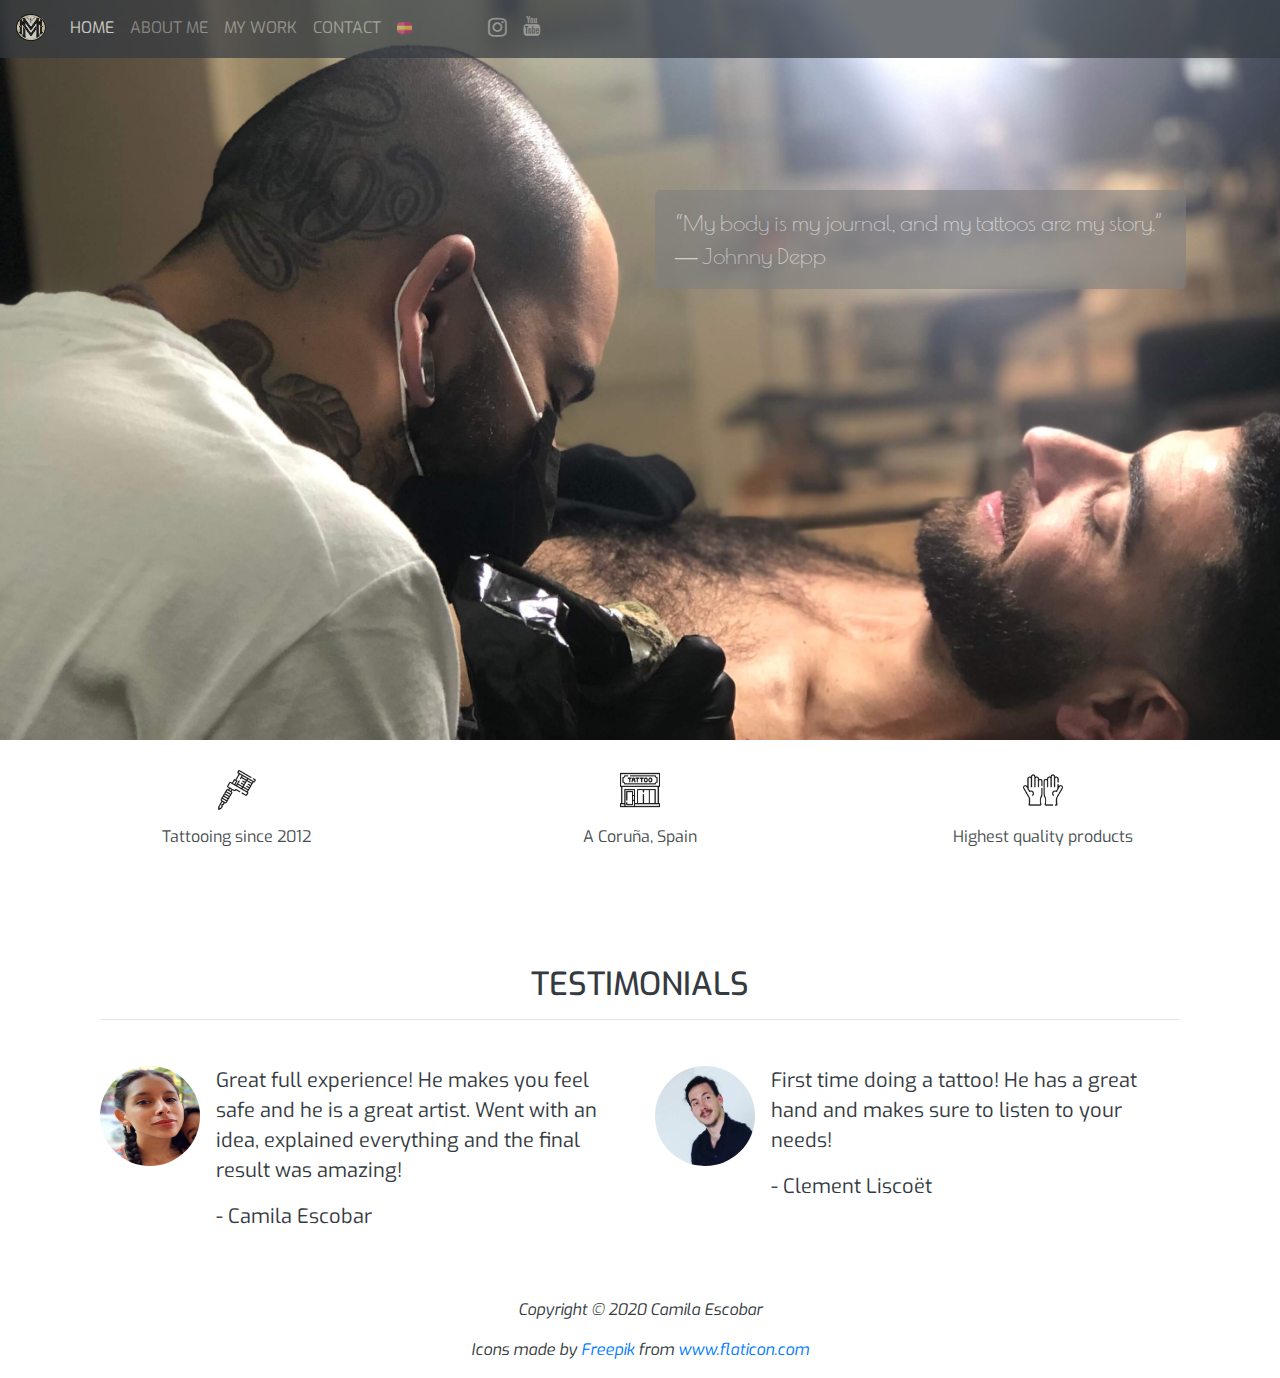
<file: index.html>
<!DOCTYPE html>
<html lang="en">

<head>
  <meta charset="utf-8">
  <meta name="viewport" content="width=device-width, initial-scale=1, shrink-to-fit=no">
  <meta http-equiv="X-UA-Compatible" content="ie=edge">

  <link rel="stylesheet" href="https://stackpath.bootstrapcdn.com/bootstrap/4.4.1/css/bootstrap.min.css" integrity="sha384-Vkoo8x4CGsO3+Hhxv8T/Q5PaXtkKtu6ug5TOeNV6gBiFeWPGFN9MuhOf23Q9Ifjh" crossorigin="anonymous">
  <link rel="stylesheet" href="https://stackpath.bootstrapcdn.com/font-awesome/4.7.0/css/font-awesome.min.css">
  <script src="https://stackpath.bootstrapcdn.com/bootstrap/4.4.1/js/bootstrap.min.js" integrity="sha384-wfSDF2E50Y2D1uUdj0O3uMBJnjuUD4Ih7YwaYd1iqfktj0Uod8GCExl3Og8ifwB6" crossorigin="anonymous"></script>

  <link href="./assets/css/style.css" rel="stylesheet" type="text/css" />

  <title>MMartinMarin Tattoo</title>
</head>

<body class="main-page container-fluid">

  <!-- ---------NAVBAR--------- -->

  <header>
    <nav class="navbar fixed-top navbar-expand-lg navbar-dark bg-dark">
      <!-- Navbar from Bootstrap -->
      <a class="navbar-brand" href="index.html">
        <img src="./assets/images/mm-logo.png" class="mm-logo" width="30" height="30" alt="mm logo" style="padding-bottom: 3px;"> <!-- Tips from stackoverflow -->
      </a>
      <button class="navbar-toggler" type="button" data-toggle="collapse" data-target="#navbarNavAltMarkup" aria-controls="navbarNavAltMarkup" aria-expanded="false" aria-label="Toggle navigation">
        <span class="navbar-toggler-icon"></span>
      </button>
      <div class="collapse navbar-collapse" id="navbarNavAltMarkup">
        <div class="navbar-nav">
          <a class="nav-item nav-link active" href="index.html">Home <span class="sr-only">(current)</span></a>
          <a class="nav-item nav-link" href="./english/about.html">About me</a>
          <a class="nav-item nav-link" href="./english/my-work.html">My work</a>
          <a class="nav-item nav-link" href="./english/contact.html">Contact</a>
          <a class="nav-item nav-link" href="./spanish/ES-index.html"><img src="./assets/images/spain.png" width="15" height="15" alt="ES" style="opacity: 0.7;" ></a>
          <a class="nav-item nav-link" href="https://www.instagram.com/mmartinmarintattoo/" target="_blank"><i class="fa fa-instagram" style="color: rgba(255,255,255,.5); text-align: center; padding-left: 60px; font-size:22px;"></i></a>
          <a class="nav-item nav-link" href="https://www.youtube.com/watch?v=D0kRWshGBIc&t=6s" target="_blank"><i class="fa fa-youtube" style="color: rgba(255,255,255,.5); text-align: center; font-size:20px;"></i></a>
        </div>
      </div>
    </nav>
  </header>

  <!-- ---------HOME--------- -->

  <!-- Background image -->

  <div class="container-fluid main-image">
    <div class="row">
      <div class="col-md-12 container-fluid main-image">
        <img class="container-fluid main-image" src="./assets/images/main-page3.jpeg" alt="tattooing">
        <div class="row">
          <div class="col-md-6"></div>

          <!-- Celebrity quote about tattoos -->
          <section class="section col-md-5">
            <div class="quote">
              <p>
                <blockquote>“My body is my journal, and my tattoos are my story.” ― Johnny Depp</blockquote> <!-- https://www.goodreads.com/testimonial/tag/tattoos -->
              </p>
            </div>
          </section>
        </div>
      </div>
    </div>
  </div>
  <section>

  <!-- Artist's information -->

    <div class="row justify-content-center">
      <div class="container-fluid studio-info">
        <div class="row">
          <div class="col-sm fun-facts text-center">
            <img src="./assets/images/tattoo.png" alt="Tattoo gun">
            <p>Tattooing since 2012</p>
          </div>
          <div class="col-sm fun-facts text-center">
            <img src="./assets/images/shop.png" alt="Tattoo shop">
            <p>A Coruña, Spain</p>
          </div>
          <div class="col-sm fun-facts text-center">
            <img src="./assets/images/glove.png" alt="Gloves">
            <p>Highest quality products</p>
          </div>
        </div>
      </div>
    </div>
  </section>

  <!-- Customer's feedback - Idea taken from Beyond Bootstrap tutorial, from Code Institute https://www.youtube.com/watch?time_continue=4&v=d-zxgh4MPrM&feature=emb_title-->

  <section class="container">
    <div class="container-wrapper">
		<div class="container testimonial-container content-container">
			<section class="testimonial">
				<div class="row">
					<div class="col-12 testimonial-header">
						<h2 class="text-uppercase">Testimonials</h2>
						<hr class="block-divider block-divider--short">
					</div>
				</div>
				<div class="row">
					<div class="col-12 col-md-6">
						<div class="media">
							<div class="d-none d-sm-block">
								<img src="./assets/images/girl.jpg" alt="Girl photo" class="rounded-circle mr-3" height="100" width="100">
						</div>
								<div class="media-body">
									<blockquote class="blockquote">
										<p>Great full experience! He makes you feel safe and he is a great artist. Went with an idea, explained everything and the final result was amazing!
										</p>
										<p>- Camila Escobar</p>
									</blockquote>
								</div>
							</div>
						</div>


						<div class="col-12 col-md-6">
							<div class="media">
								<div class="d-none d-sm-block">
									<img src="./assets/images/guy.jpg" alt="Guy photo" class="rounded-circle mr-3" height="100" width="100">
                        </div>
									<div class="media-body">
										<blockquote class="blockquote">
											<p>First time doing a tattoo! He has a great hand and makes sure to listen to your needs!</p>
											<p>- Clement Liscoët</p>
										</blockquote>
									</div>
								</div>
							</div>
						</div>
  </section>

  <!-- ---------FOOTER--------- -->

  <footer>
      <div>
        <p>Copyright © 2020 Camila Escobar <div>Icons made by <a href="https://www.flaticon.com/authors/freepik" title="Freepik">Freepik</a> from <a href="https://www.flaticon.com/" title="Flaticon">www.flaticon.com</a></div></p>
      </div>
  </footer>

  <script src="https://code.jquery.com/jquery-3.4.1.slim.min.js" integrity="sha384-J6qa4849blE2+poT4WnyKhv5vZF5SrPo0iEjwBvKU7imGFAV0wwj1yYfoRSJoZ+n" crossorigin="anonymous"></script>
  <script src="https://cdn.jsdelivr.net/npm/popper.js@1.16.0/dist/umd/popper.min.js" integrity="sha384-Q6E9RHvbIyZFJoft+2mJbHaEWldlvI9IOYy5n3zV9zzTtmI3UksdQRVvoxMfooAo" crossorigin="anonymous"></script>
  <script src="https://stackpath.bootstrapcdn.com/bootstrap/4.4.1/js/bootstrap.min.js" integrity="sha384-wfSDF2E50Y2D1uUdj0O3uMBJnjuUD4Ih7YwaYd1iqfktj0Uod8GCExl3Og8ifwB6" crossorigin="anonymous"></script>
</body>

</html>
</file>
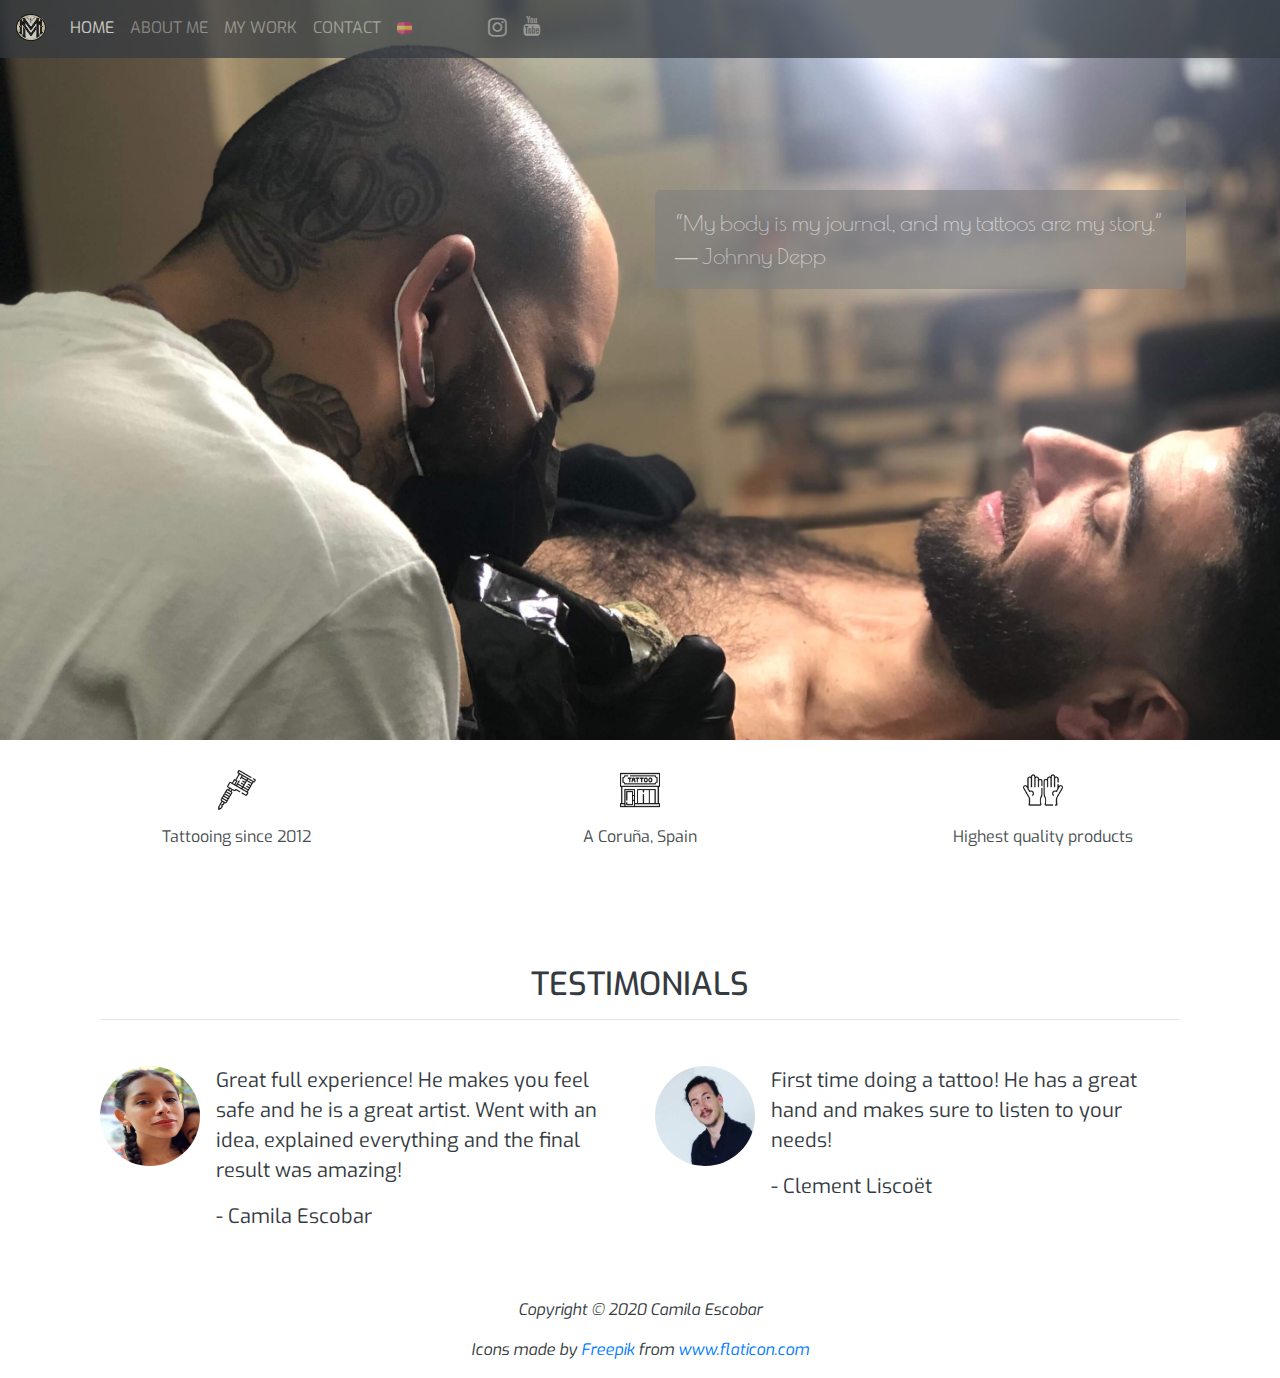
<file: english/index.html>
<!DOCTYPE html>
<html lang="en">

<head>
  <meta charset="utf-8">
  <meta name="viewport" content="width=device-width, initial-scale=1, shrink-to-fit=no">
  <meta http-equiv="X-UA-Compatible" content="ie=edge">

  <link rel="stylesheet" href="https://stackpath.bootstrapcdn.com/bootstrap/4.4.1/css/bootstrap.min.css" integrity="sha384-Vkoo8x4CGsO3+Hhxv8T/Q5PaXtkKtu6ug5TOeNV6gBiFeWPGFN9MuhOf23Q9Ifjh" crossorigin="anonymous">
  <link rel="stylesheet" href="https://stackpath.bootstrapcdn.com/font-awesome/4.7.0/css/font-awesome.min.css">
  <script src="https://stackpath.bootstrapcdn.com/bootstrap/4.4.1/js/bootstrap.min.js" integrity="sha384-wfSDF2E50Y2D1uUdj0O3uMBJnjuUD4Ih7YwaYd1iqfktj0Uod8GCExl3Og8ifwB6" crossorigin="anonymous"></script>

  <link href="../assets/css/style.css" rel="stylesheet" type="text/css" />

  <title>MMartinMarin Tattoo</title>
</head>

<body class="main-page container-fluid">

  <!-- ---------NAVBAR--------- -->

  <header>
    <nav class="navbar fixed-top navbar-expand-lg navbar-dark bg-dark">
      <!-- Navbar from Bootstrap -->
      <a class="navbar-brand" href="../english/index.html">
        <img src="../assets/images/mm-logo.png" class="mm-logo" width="30" height="30" alt="mm logo" style="padding-bottom: 3px;"> <!-- Tips from stackoverflow -->
      </a>
      <button class="navbar-toggler" type="button" data-toggle="collapse" data-target="#navbarNavAltMarkup" aria-controls="navbarNavAltMarkup" aria-expanded="false" aria-label="Toggle navigation">
        <span class="navbar-toggler-icon"></span>
      </button>
      <div class="collapse navbar-collapse" id="navbarNavAltMarkup">
        <div class="navbar-nav">
          <a class="nav-item nav-link active" href="../english/index.html">Home <span class="sr-only">(current)</span></a>
          <a class="nav-item nav-link" href="../english/about.html">About me</a>
          <a class="nav-item nav-link" href="../english/my-work.html">My work</a>
          <a class="nav-item nav-link" href="../english/contact.html">Contact</a>
          <a class="nav-item nav-link" href="../spanish/ES-index.html"><img src="../assets/images/spain.png" width="15" height="15" alt="ES" style="opacity: 0.7;" ></a>
          <a class="nav-item nav-link" href="https://www.instagram.com/mmartinmarintattoo/" target="_blank"><i class="fa fa-instagram" style="color: rgba(255,255,255,.5); text-align: center; padding-left: 60px; font-size:22px;"></i></a>
          <a class="nav-item nav-link" href="https://www.youtube.com/watch?v=D0kRWshGBIc&t=6s" target="_blank"><i class="fa fa-youtube" style="color: rgba(255,255,255,.5); text-align: center; font-size:20px;"></i></a>
        </div>
      </div>
    </nav>
  </header>

  <!-- ---------HOME--------- -->

  <!-- Background image -->

  <div class="container-fluid main-image">
    <div class="row">
      <div class="col-md-12 container-fluid main-image">
        <img class="container-fluid main-image" src="../assets/images/main-page3.jpeg" alt="tattooing">
        <div class="row">
          <div class="col-md-6"></div>

          <!-- Celebrity quote about tattoos -->
          <section class="section col-md-5">
            <div class="quote">
              <p>
                <blockquote>“My body is my journal, and my tattoos are my story.” ― Johnny Depp</blockquote> <!-- https://www.goodreads.com/testimonial/tag/tattoos -->
              </p>
            </div>
          </section>
        </div>
      </div>
    </div>
  </div>
  <section>

  <!-- Artist's information -->

    <div class="row justify-content-center">
      <div class="container-fluid studio-info">
        <div class="row">
          <div class="col-sm fun-facts text-center">
            <img src="../assets/images/tattoo.png" alt="Tattoo gun">
            <p>Tattooing since 2012</p>
          </div>
          <div class="col-sm fun-facts text-center">
            <img src="../assets/images/shop.png" alt="Tattoo shop">
            <p>A Coruña, Spain</p>
          </div>
          <div class="col-sm fun-facts text-center">
            <img src="../assets/images/glove.png" alt="Gloves">
            <p>Highest quality products</p>
          </div>
        </div>
      </div>
    </div>
  </section>

  <!-- Customer's feedback - Idea taken from Beyond Bootstrap tutorial, from Code Institute https://www.youtube.com/watch?time_continue=4&v=d-zxgh4MPrM&feature=emb_title-->

  <section class="container">
    <div class="container-wrapper">
		<div class="container testimonial-container content-container">
			<section class="testimonial">
				<div class="row">
					<div class="col-12 testimonial-header">
						<h2 class="text-uppercase">Testimonials</h2>
						<hr class="block-divider block-divider--short">
					</div>
				</div>
				<div class="row">
					<div class="col-12 col-md-6">
						<div class="media">
							<div class="d-none d-sm-block">
								<img src="../assets/images/girl.jpg" alt="Girl photo" class="rounded-circle mr-3" height="100" width="100">
						</div>
								<div class="media-body">
									<blockquote class="blockquote">
										<p>Great full experience! He makes you feel safe and he is a great artist. Went with an idea, explained everything and the final result was amazing!
										</p>
										<p>- Camila Escobar</p>
									</blockquote>
								</div>
							</div>
						</div>


						<div class="col-12 col-md-6">
							<div class="media">
								<div class="d-none d-sm-block">
									<img src="../assets/images/guy.jpg" alt="Guy photo" class="rounded-circle mr-3" height="100" width="100">
                        </div>
									<div class="media-body">
										<blockquote class="blockquote">
											<p>First time doing a tattoo! He has a great hand and makes sure to listen to your needs!</p>
											<p>- Clement Liscoët</p>
										</blockquote>
									</div>
								</div>
							</div>
						</div>
  </section>

  <!-- ---------FOOTER--------- -->

  <footer>
      <div>
        <p>Copyright © 2020 Camila Escobar <div>Icons made by <a href="https://www.flaticon.com/authors/freepik" title="Freepik">Freepik</a> from <a href="https://www.flaticon.com/" title="Flaticon">www.flaticon.com</a></div></p>
      </div>
  </footer>

  <script src="https://code.jquery.com/jquery-3.4.1.slim.min.js" integrity="sha384-J6qa4849blE2+poT4WnyKhv5vZF5SrPo0iEjwBvKU7imGFAV0wwj1yYfoRSJoZ+n" crossorigin="anonymous"></script>
  <script src="https://cdn.jsdelivr.net/npm/popper.js@1.16.0/dist/umd/popper.min.js" integrity="sha384-Q6E9RHvbIyZFJoft+2mJbHaEWldlvI9IOYy5n3zV9zzTtmI3UksdQRVvoxMfooAo" crossorigin="anonymous"></script>
  <script src="https://stackpath.bootstrapcdn.com/bootstrap/4.4.1/js/bootstrap.min.js" integrity="sha384-wfSDF2E50Y2D1uUdj0O3uMBJnjuUD4Ih7YwaYd1iqfktj0Uod8GCExl3Og8ifwB6" crossorigin="anonymous"></script>
</body>

</html>
</file>
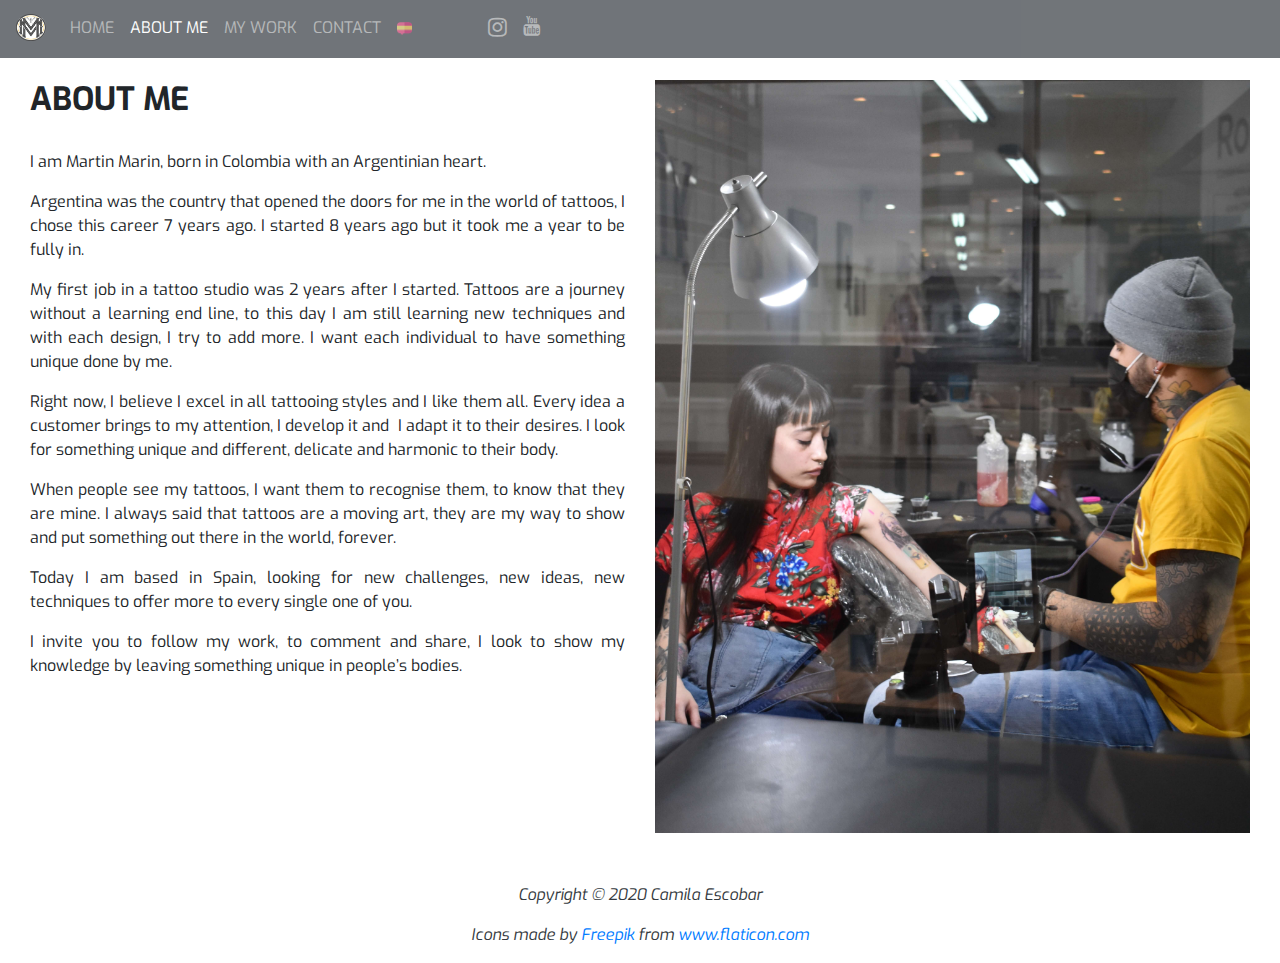
<file: english/about.html>
<!DOCTYPE html>
<html lang="en">

<head>
  <meta charset="utf-8">
  <meta name="viewport" content="width=device-width, initial-scale=1, shrink-to-fit=no">
  <meta http-equiv="X-UA-Compatible" content="ie=edge">

  <link rel="stylesheet" href="https://stackpath.bootstrapcdn.com/bootstrap/4.4.1/css/bootstrap.min.css" integrity="sha384-Vkoo8x4CGsO3+Hhxv8T/Q5PaXtkKtu6ug5TOeNV6gBiFeWPGFN9MuhOf23Q9Ifjh" crossorigin="anonymous">
  <link rel="stylesheet" href="https://stackpath.bootstrapcdn.com/font-awesome/4.7.0/css/font-awesome.min.css">
  <script src="https://stackpath.bootstrapcdn.com/bootstrap/4.4.1/js/bootstrap.min.js" integrity="sha384-wfSDF2E50Y2D1uUdj0O3uMBJnjuUD4Ih7YwaYd1iqfktj0Uod8GCExl3Og8ifwB6" crossorigin="anonymous"></script>

  <link href="../assets/css/style.css" rel="stylesheet" type="text/css" />

  <title>MMartinMarin Tattoo</title>
</head>

<body class="main-page container-fluid">

  <!-- ---------NAVBAR--------- -->

  <header>
    <nav class="navbar fixed-top navbar-expand-lg navbar-dark bg-dark">
      <!-- Navbar from Bootstrap -->
      <a class="navbar-brand" href="../index.html">
        <img src="../assets/images/mm-logo.png" width="30" height="30" alt="mm logo" style="padding-bottom: 3px;"> <!-- Tips from stackoverflow -->
      </a>
      <button class="navbar-toggler" type="button" data-toggle="collapse" data-target="#navbarNavAltMarkup" aria-controls="navbarNavAltMarkup" aria-expanded="false" aria-label="Toggle navigation">
        <span class="navbar-toggler-icon"></span>
      </button>
      <div class="collapse navbar-collapse" id="navbarNavAltMarkup">
        <div class="navbar-nav">
          <a class="nav-item nav-link" href="../index.html">Home</a>
          <a class="nav-item nav-link active" href="../english/about.html">About me <span class="sr-only">(current)</span></a>
          <a class="nav-item nav-link" href="../english/my-work.html">My work</a>
          <a class="nav-item nav-link" href="../english/contact.html">Contact</a>
          <a class="nav-item nav-link" href="../spanish/ES-index.html"><img src="../assets/images/spain.png" width="15" height="15" alt="Spanish" style="opacity: 0.7;"></a>
          <a class="nav-item nav-link" href="https://www.instagram.com/mmartinmarintattoo/" target="_blank"><i class="fa fa-instagram" style="color: rgba(255,255,255,.5); text-align: center; padding-left: 60px; font-size:22px;"></i></a>
          <a class="nav-item nav-link" href="https://www.youtube.com/watch?v=D0kRWshGBIc&t=6s" target="_blank"><i class="fa fa-youtube" style="color: rgba(255,255,255,.5); text-align: center; font-size:20px;"></i></a>
        </div>
      </div>
    </nav>
  </header>

  <!-- ---------HOME--------- -->

  <!-- About information -->

  <div class="container-fluid about-content">
    <div class="row">
      <div class="col-md">
        <h2>About me</h2><br>
        <p>I am Martin Marin, born in Colombia with an Argentinian heart.</p>
        <p>Argentina was the country that opened the doors for me in the world of tattoos, I chose this career 7 years ago. I started 8 years ago but it took me a year to be fully in.</p>
        <p>My first job in a tattoo studio was 2 years after I started. Tattoos are a journey without a learning end line, to this day I am still learning new techniques and with each design, I try to add more.
I want each individual to have something unique done by me.</p>
        <p>Right now, I believe I excel in all tattooing styles and I like them all. Every idea a customer brings to my attention, I develop it and  I adapt it to their desires. I look for something unique and different, delicate and harmonic to their body.</p>
        <p>When people see my tattoos, I want them to recognise them, to know that they are mine. I always said that tattoos are a moving art, they are my way to show and put something out there in the world, forever.</p>
        <p>Today I am based in Spain, looking for new challenges, new ideas, new techniques to offer more to every single one of you.</p>
        <p>I invite you to follow my work, to comment and share, I look to show my knowledge by leaving something unique in people’s bodies.</p>
      </div>
      <div class="col-md-6">
        <img class="container-fluid about-image" src="../assets/images/about.jpeg" alt="tattooing">
      </div>
    </div>

    <!-- ---------FOOTER--------- -->

    <footer>
      <div>
        <p style="text-align: center;">Copyright © 2020 Camila Escobar <div>Icons made by <a href="https://www.flaticon.com/authors/freepik" title="Freepik">Freepik</a> from <a href="https://www.flaticon.com/" title="Flaticon">www.flaticon.com</a></div>
        </p>
      </div>
    </footer>

    <script src="https://code.jquery.com/jquery-3.4.1.slim.min.js" integrity="sha384-J6qa4849blE2+poT4WnyKhv5vZF5SrPo0iEjwBvKU7imGFAV0wwj1yYfoRSJoZ+n" crossorigin="anonymous"></script>
    <script src="https://cdn.jsdelivr.net/npm/popper.js@1.16.0/dist/umd/popper.min.js" integrity="sha384-Q6E9RHvbIyZFJoft+2mJbHaEWldlvI9IOYy5n3zV9zzTtmI3UksdQRVvoxMfooAo" crossorigin="anonymous"></script>
    <script src="https://stackpath.bootstrapcdn.com/bootstrap/4.4.1/js/bootstrap.min.js" integrity="sha384-wfSDF2E50Y2D1uUdj0O3uMBJnjuUD4Ih7YwaYd1iqfktj0Uod8GCExl3Og8ifwB6" crossorigin="anonymous"></script>
</body>

</html>
</file>
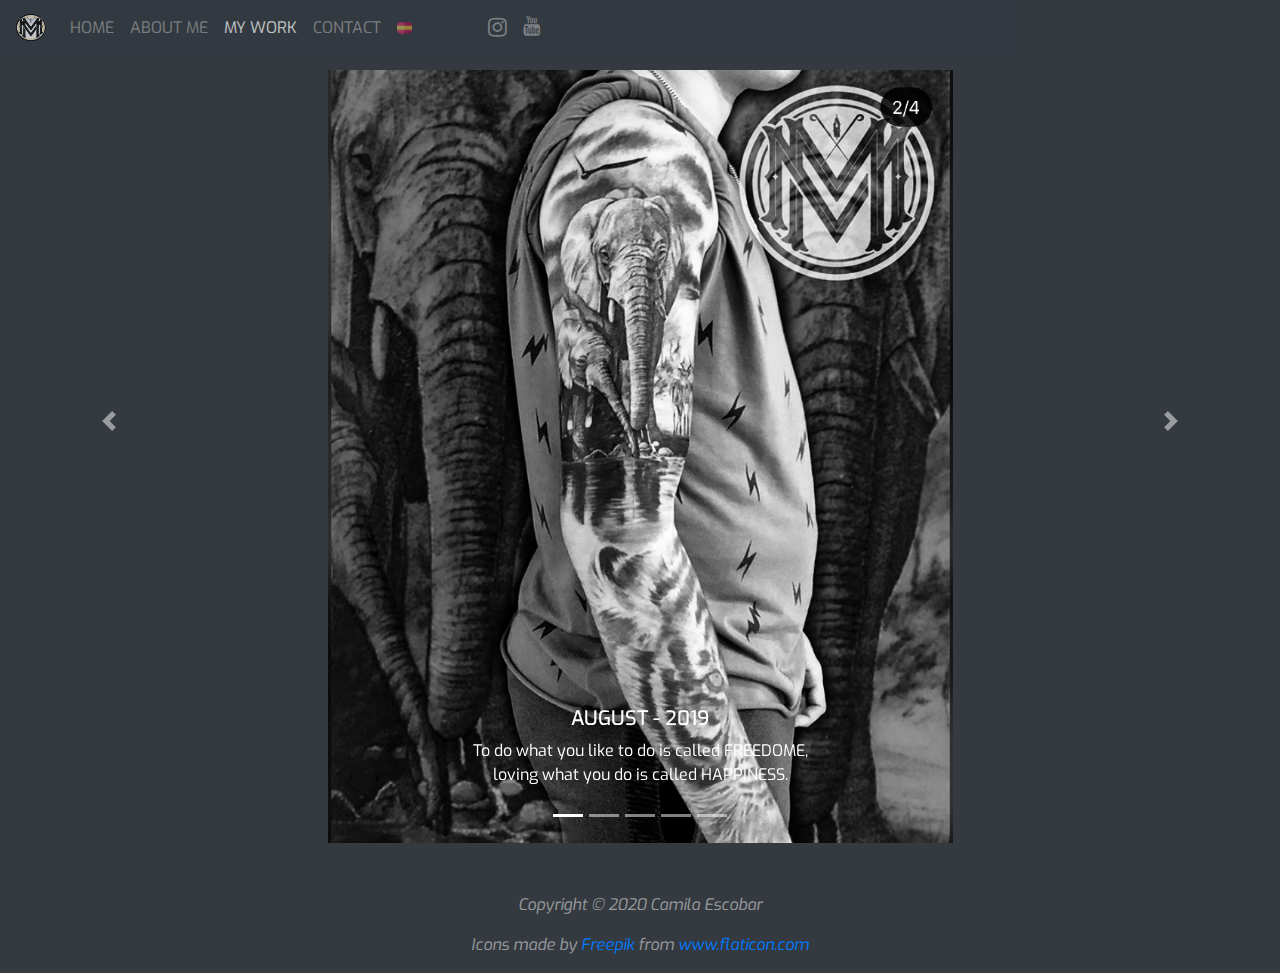
<file: english/my-work.html>
<!DOCTYPE html>
<html lang="en">

<head>
  <meta charset="utf-8">
  <meta name="viewport" content="width=device-width, initial-scale=1, shrink-to-fit=no">
  <meta http-equiv="X-UA-Compatible" content="ie=edge">

  <link rel="stylesheet" href="https://stackpath.bootstrapcdn.com/bootstrap/4.4.1/css/bootstrap.min.css" integrity="sha384-Vkoo8x4CGsO3+Hhxv8T/Q5PaXtkKtu6ug5TOeNV6gBiFeWPGFN9MuhOf23Q9Ifjh" crossorigin="anonymous">
  <link rel="stylesheet" href="https://stackpath.bootstrapcdn.com/font-awesome/4.7.0/css/font-awesome.min.css">
  <script src="https://stackpath.bootstrapcdn.com/bootstrap/4.4.1/js/bootstrap.min.js" integrity="sha384-wfSDF2E50Y2D1uUdj0O3uMBJnjuUD4Ih7YwaYd1iqfktj0Uod8GCExl3Og8ifwB6" crossorigin="anonymous"></script>

  <link href="../assets/css/style.css" rel="stylesheet" type="text/css" />

  <title>MMartinMarin Tattoo</title>
</head>

<body class="main-page mywork-page container-fluid">

  <!-- ---------NAVBAR--------- -->

  <header>
    <nav class="navbar fixed-top navbar-expand-lg navbar-dark bg-dark">
      <!-- Navbar from Bootstrap -->
      <a class="navbar-brand" href="../index.html">
        <img src="../assets/images/mm-logo.png" width="30" height="30" alt="mm logo" style="padding-bottom: 3px;"> <!-- Tips from stackoverflow -->
      </a>
      <button class="navbar-toggler" type="button" data-toggle="collapse" data-target="#navbarNavAltMarkup" aria-controls="navbarNavAltMarkup" aria-expanded="false" aria-label="Toggle navigation">
        <span class="navbar-toggler-icon"></span>
      </button>
      <div class="collapse navbar-collapse" id="navbarNavAltMarkup">
        <div class="navbar-nav">
          <a class="nav-item nav-link" href="../index.html">Home </a>
          <a class="nav-item nav-link" href="../english/about.html">About me</a>
          <a class="nav-item nav-link active" href="../english/my-work.html">My work <span class="sr-only">(current)</span></a>
          <a class="nav-item nav-link" href="../english/contact.html">Contact</a>
          <a class="nav-item nav-link" href="../spanish/ES-index.html"><img src="../assets/images/spain.png" width="15" height="15" alt="Spanish" style="opacity: 0.7;"></a>
          <a class="nav-item nav-link" href="https://www.instagram.com/mmartinmarintattoo/" target="_blank"><i class="fa fa-instagram" style="color: rgba(255,255,255,.5); text-align: center; padding-left: 60px; font-size:22px;"></i></a>
          <a class="nav-item nav-link" href="https://www.youtube.com/watch?v=D0kRWshGBIc&t=6s" target="_blank"><i class="fa fa-youtube" style="color: rgba(255,255,255,.5); text-align: center; font-size:20px;"></i></a>
        </div>
      </div>
    </nav>
  </header>

  <!-- ---------HOME--------- -->

  <!-- Image Slideshow -->
  <div class="row>" <div class="col-lg-12">
    <div id="carouselExampleCaptions" class="carousel slide" data-ride="carousel">
      <ol class="carousel-indicators">
        <li data-target="#carouselExampleCaptions" data-slide-to="0" class="active"></li>
        <li data-target="#carouselExampleCaptions" data-slide-to="1"></li>
        <li data-target="#carouselExampleCaptions" data-slide-to="2"></li>
        <li data-target="#carouselExampleCaptions" data-slide-to="3"></li>
        <li data-target="#carouselExampleCaptions" data-slide-to="4"></li>
      </ol>
      <div class="carousel-inner">
        <div class="carousel-item active">
          <img src="../assets/images/tattoos/safari.jpg" class="d-block w-100" alt="safari">
          <div class="carousel-caption d-none d-md-block">
            <h5>AUGUST - 2019</h5>
            <p>To do what you like to do is called FREEDOME,<br> loving what you do is called HAPPINESS.</p>
            <p></p>
          </div>
        </div>
        <div class="carousel-item">
          <img src="../assets/images/tattoos/lion-cartoon.jpg" class="d-block w-100" alt="lion cartoon">
          <div class="carousel-caption d-none d-md-block">
            <h5>DECEMBER - 2019</h5>
            <p>The bigger the fight,<br> the better the reward.</p>
          </div>
        </div>
        <div class="carousel-item">
          <img src="../assets/images/tattoos/lion.jpg" class="d-block w-100" alt="lion">
          <div class="carousel-caption d-none d-md-block">
            <h5>DECEMBER - 2019</h5>
            <p>Behind a dream there is always<br> strives that people don't see...</p>
          </div>
        </div>
        <div class="carousel-item">
          <img src="../assets/images/tattoos/mad-hat.jpg" class="d-block w-100" alt="mad hatter">
          <div class="carousel-caption d-none d-md-block">
            <h5>SEPTEMBER - 2019</h5>
            <p>You're entirely bonkers. But I'll tell you a secret.<br> All the best people are.</p>
          </div>
        </div>
        <div class="carousel-item">
          <img src="../assets/images/tattoos/old-man.jpg" class="d-block w-100" alt="old man">
          <div class="carousel-caption d-none d-md-block">
            <h5>SEPTEMBER - 2019</h5>
            <p>If you are not happy with what you have,<br> you won't be with what you're missing.</p>
          </div>
        </div>
      </div>
      <a class="carousel-control-prev" href="#carouselExampleCaptions" role="button" data-slide="prev">
        <span class="carousel-control-prev-icon" aria-hidden="true"></span>
        <span class="sr-only">Previous</span>
      </a>
      <a class="carousel-control-next" href="#carouselExampleCaptions" role="button" data-slide="next">
        <span class="carousel-control-next-icon" aria-hidden="true"></span>
        <span class="sr-only">Next</span>
      </a>
    </div>
  </div>
  </div>

  <!-- ---------FOOTER--------- -->

  <footer>
    <div>
      <p>Copyright © 2020 Camila Escobar <div>Icons made by <a href="https://www.flaticon.com/authors/freepik" title="Freepik">Freepik</a> from <a href="https://www.flaticon.com/" title="Flaticon">www.flaticon.com</a></div>
      </p>
    </div>
  </footer>
  <script src="https://code.jquery.com/jquery-3.4.1.slim.min.js" integrity="sha384-J6qa4849blE2+poT4WnyKhv5vZF5SrPo0iEjwBvKU7imGFAV0wwj1yYfoRSJoZ+n" crossorigin="anonymous"></script>
  <script src="https://cdn.jsdelivr.net/npm/popper.js@1.16.0/dist/umd/popper.min.js" integrity="sha384-Q6E9RHvbIyZFJoft+2mJbHaEWldlvI9IOYy5n3zV9zzTtmI3UksdQRVvoxMfooAo" crossorigin="anonymous"></script>
  <script src="https://stackpath.bootstrapcdn.com/bootstrap/4.4.1/js/bootstrap.min.js" integrity="sha384-wfSDF2E50Y2D1uUdj0O3uMBJnjuUD4Ih7YwaYd1iqfktj0Uod8GCExl3Og8ifwB6" crossorigin="anonymous"></script>
</body>

</html>
</file>
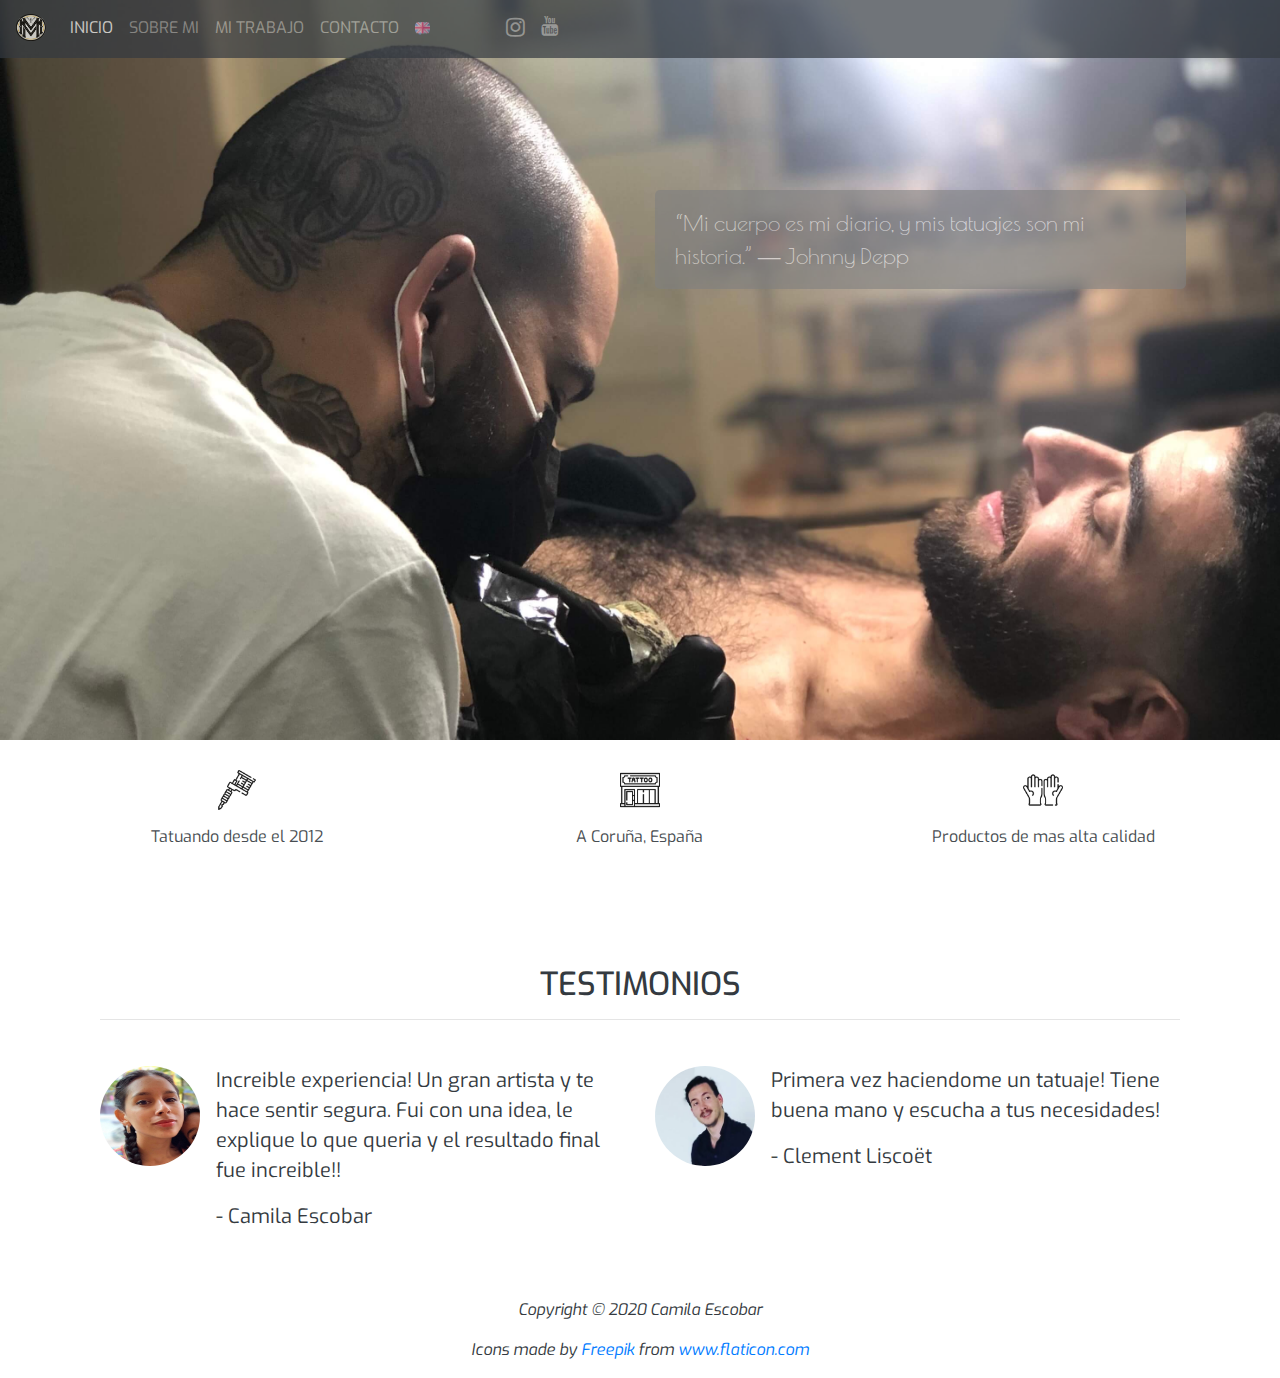
<file: spanish/ES-index.html>
<!DOCTYPE html>
<html lang="es">

<head>
  <meta charset="utf-8">
  <meta name="viewport" content="width=device-width, initial-scale=1, shrink-to-fit=no">
  <meta http-equiv="X-UA-Compatible" content="ie=edge">

  <link rel="stylesheet" href="https://stackpath.bootstrapcdn.com/bootstrap/4.4.1/css/bootstrap.min.css" integrity="sha384-Vkoo8x4CGsO3+Hhxv8T/Q5PaXtkKtu6ug5TOeNV6gBiFeWPGFN9MuhOf23Q9Ifjh" crossorigin="anonymous">
  <link rel="stylesheet" href="https://stackpath.bootstrapcdn.com/font-awesome/4.7.0/css/font-awesome.min.css">
  <script src="https://stackpath.bootstrapcdn.com/bootstrap/4.4.1/js/bootstrap.min.js" integrity="sha384-wfSDF2E50Y2D1uUdj0O3uMBJnjuUD4Ih7YwaYd1iqfktj0Uod8GCExl3Og8ifwB6" crossorigin="anonymous"></script>

  <link href="../assets/css/style.css" rel="stylesheet" type="text/css" />

  <title>MMartinMarin Tattoo</title>
</head>

<body class="main-page container-fluid">

  <!-- ---------NAVBAR--------- -->

  <header>
    <nav class="navbar fixed-top navbar-expand-lg navbar-dark bg-dark">
      <!-- Navbar from Bootstrap -->
      <a class="navbar-brand" href="../spanish/ES-index.html">
        <img src="../assets/images/mm-logo.png" width="30" height="30" alt="mm logo" style="padding-bottom: 3px;"> <!-- Tips from stackoverflow -->
      </a>
      <button class="navbar-toggler" type="button" data-toggle="collapse" data-target="#navbarNavAltMarkup" aria-controls="navbarNavAltMarkup" aria-expanded="false" aria-label="Toggle navigation">
        <span class="navbar-toggler-icon"></span>
      </button>
      <div class="collapse navbar-collapse" id="navbarNavAltMarkup">
        <div class="navbar-nav">
          <a class="nav-item nav-link active" href="../spanish/ES-index.html">Inicio <span class="sr-only">(current)</span></a>
          <a class="nav-item nav-link" href="../spanish/sobre.html">Sobre mi</a>
          <a class="nav-item nav-link" href="../spanish/mi-trabajo.html">Mi trabajo</a>
          <a class="nav-item nav-link" href="../spanish/contacto.html">Contacto</a>
          <a class="nav-item nav-link language" href="../index.html"><img src="../assets/images/england.png" width="15" height="15" alt="EN" style="opacity: 0.7;"></a>
          <a class="nav-item nav-link" href="https://www.instagram.com/mmartinmarintattoo/" target="_blank"><i class="fa fa-instagram" style="color: rgba(255,255,255,.5); text-align: center; padding-left: 60px; font-size:22px;"></i></a>
          <a class="nav-item nav-link" href="https://www.youtube.com/watch?v=D0kRWshGBIc&t=6s" target="_blank"><i class="fa fa-youtube" style="color: rgba(255,255,255,.5); text-align: center; font-size:20px;"></i></a>
        </div>
      </div>
    </nav>
  </header>

  <!-- ---------HOME--------- -->

  <!-- Background image -->

  <div class="container-fluid main-image">
    <div class="row">
      <div class="col-md-12 container-fluid main-image">
        <img class="container-fluid main-image" src="../assets/images/main-page3.jpeg" alt="tattooing">
        <div class="row">
          <div class="col-md-6"></div>

          <!-- Celebrity quote about tattoos -->
          <section class="section col-md-5">
            <div class="quote">
              <p>
                <blockquote>“Mi cuerpo es mi diario, y mis tatuajes son mi historia.” ― Johnny Depp</blockquote> <!-- https://www.goodreads.com/testimonial/tag/tattoos -->
              </p>
            </div>
          </section>
        </div>
      </div>
    </div>
  </div>
  <section>

  <!-- Artist's information -->

    <div class="row justify-content-center">
      <div class="container-fluid studio-info">
        <div class="row">
          <div class="col-sm fun-facts text-center">
            <img src="../assets/images/tattoo.png" alt="Maquina de tatuar">
            <p>Tatuando desde el 2012</p>
          </div>
          <div class="col-sm fun-facts text-center">
            <img src="../assets/images/shop.png" alt="Estudio">
            <p>A Coruña, España</p>
          </div>
          <div class="col-sm fun-facts text-center">
            <img src="../assets/images/glove.png" alt="Guantes">
            <p>Productos de mas alta calidad</p>
          </div>
        </div>
      </div>
    </div>
  </section>

  <!-- Customer's feedback - Idea taken from Beyond Bootstrap tutorial, from Code Institute https://www.youtube.com/watch?time_continue=4&v=d-zxgh4MPrM&feature=emb_title-->

  <section class="container">
    <div class="container-wrapper">
		<div class="container testimonial-container content-container">
			<section class="testimonial">
				<div class="row">
					<div class="col-12 testimonial-header">
						<h2 class="text-uppercase">Testimonios</h2>
						<hr class="block-divider block-divider--short">
					</div>
				</div>
				<div class="row">
					<div class="col-12 col-md-6">
						<div class="media">
							<div class="d-none d-sm-block">
								<img src="../assets/images/girl.jpg" alt="Girl photo" class="rounded-circle mr-3" height="100" width="100">
						</div>
								<div class="media-body">
									<blockquote class="blockquote">
										<p>Increible experiencia! Un gran artista y te hace sentir segura. Fui con una idea, le explique lo que queria y el resultado final fue increible!!
										</p>
										<p>- Camila Escobar</p>
									</blockquote>
								</div>
							</div>
						</div>


						<div class="col-12 col-md-6">
							<div class="media">
								<div class="d-none d-sm-block">
									<img src="../assets/images/guy.jpg" alt="Guy photo" class="rounded-circle mr-3" height="100" width="100">
                        </div>
									<div class="media-body">
										<blockquote class="blockquote">
											<p>Primera vez haciendome un tatuaje! Tiene buena mano y escucha a tus necesidades!</p>
											<p>- Clement Liscoët</p>
										</blockquote>
									</div>
								</div>
							</div>
						</div>
  </section>

  <!-- ---------FOOTER--------- -->

  <footer>
      <div>
        <p>Copyright © 2020 Camila Escobar <div>Icons made by <a href="https://www.flaticon.com/authors/freepik" title="Freepik">Freepik</a> from <a href="https://www.flaticon.com/" title="Flaticon">www.flaticon.com</a></div></p>
      </div>
  </footer>
  <script src="https://code.jquery.com/jquery-3.4.1.slim.min.js" integrity="sha384-J6qa4849blE2+poT4WnyKhv5vZF5SrPo0iEjwBvKU7imGFAV0wwj1yYfoRSJoZ+n" crossorigin="anonymous"></script>
  <script src="https://cdn.jsdelivr.net/npm/popper.js@1.16.0/dist/umd/popper.min.js" integrity="sha384-Q6E9RHvbIyZFJoft+2mJbHaEWldlvI9IOYy5n3zV9zzTtmI3UksdQRVvoxMfooAo" crossorigin="anonymous"></script>
  <script src="https://stackpath.bootstrapcdn.com/bootstrap/4.4.1/js/bootstrap.min.js" integrity="sha384-wfSDF2E50Y2D1uUdj0O3uMBJnjuUD4Ih7YwaYd1iqfktj0Uod8GCExl3Og8ifwB6" crossorigin="anonymous"></script>
</body>

</html>
</file>
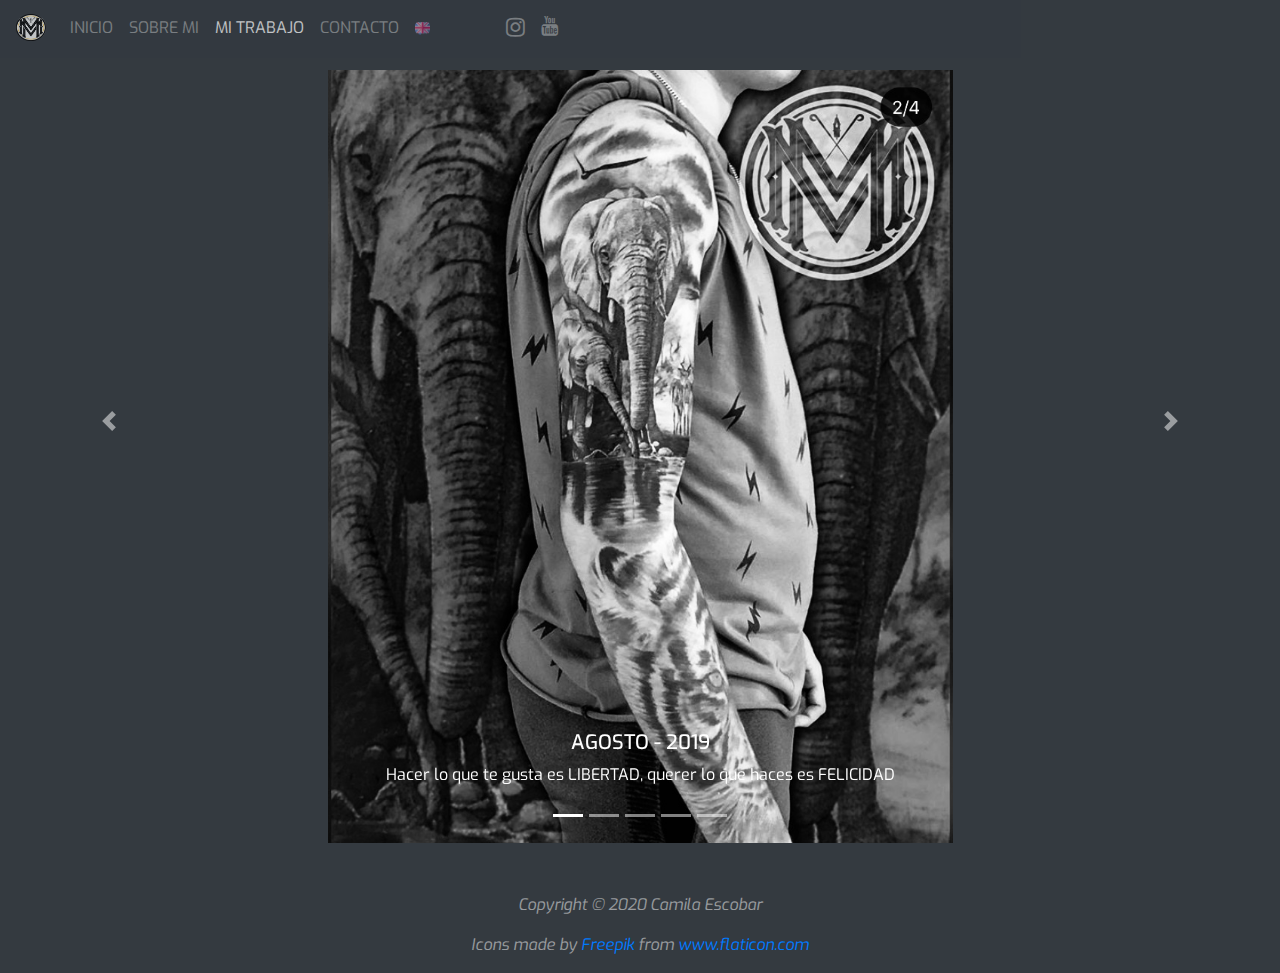
<file: spanish/mi-trabajo.html>
<!DOCTYPE html>
<html lang="es">

<head>
  <meta charset="utf-8">
  <meta name="viewport" content="width=device-width, initial-scale=1, shrink-to-fit=no">
  <meta http-equiv="X-UA-Compatible" content="ie=edge">

  <link rel="stylesheet" href="https://stackpath.bootstrapcdn.com/bootstrap/4.4.1/css/bootstrap.min.css" integrity="sha384-Vkoo8x4CGsO3+Hhxv8T/Q5PaXtkKtu6ug5TOeNV6gBiFeWPGFN9MuhOf23Q9Ifjh" crossorigin="anonymous">
  <link rel="stylesheet" href="https://stackpath.bootstrapcdn.com/font-awesome/4.7.0/css/font-awesome.min.css">
  <script src="https://stackpath.bootstrapcdn.com/bootstrap/4.4.1/js/bootstrap.min.js" integrity="sha384-wfSDF2E50Y2D1uUdj0O3uMBJnjuUD4Ih7YwaYd1iqfktj0Uod8GCExl3Og8ifwB6" crossorigin="anonymous"></script>

  <link href="../assets/css/style.css" rel="stylesheet" type="text/css" />

  <title>MMartinMarin Tattoo</title>
</head>

<body class="main-page mywork-page container-fluid">

  <!-- ---------NAVBAR--------- -->

  <header>
    <nav class="navbar fixed-top navbar-expand-lg navbar-dark bg-dark">
      <!-- Navbar from Bootstrap -->
      <a class="navbar-brand" href="../spanish/ES-index.html">
        <img src="../assets/images/mm-logo.png" width="30" height="30" alt="mm logo" style="padding-bottom: 3px;"> <!-- Tips from stackoverflow -->
      </a>
      <button class="navbar-toggler" type="button" data-toggle="collapse" data-target="#navbarNavAltMarkup" aria-controls="navbarNavAltMarkup" aria-expanded="false" aria-label="Toggle navigation">
        <span class="navbar-toggler-icon"></span>
      </button>
      <div class="collapse navbar-collapse" id="navbarNavAltMarkup">
        <div class="navbar-nav">
          <a class="nav-item nav-link" href="../spanish/ES-index.html">Inicio</a>
          <a class="nav-item nav-link" href="../spanish/sobre.html">Sobre mi</a>
          <a class="nav-item nav-link active" href="../spanish/mi-trabajo.html">Mi trabajo <span class="sr-only">(current)</span></a>
          <a class="nav-item nav-link" href="../spanish/contacto.html">Contacto</a>
          <a class="nav-item nav-link language" href="../index.html"><img src="../assets/images/england.png" width="15" height="15" alt="Spanish" style="opacity: 0.7;"></a>
          <a class="nav-item nav-link" href="https://www.instagram.com/mmartinmarintattoo/" target="_blank"><i class="fa fa-instagram" style="color: rgba(255,255,255,.5); text-align: center; padding-left: 60px; font-size:22px;"></i></a>
          <a class="nav-item nav-link" href="https://www.youtube.com/watch?v=D0kRWshGBIc&t=6s" target="_blank"><i class="fa fa-youtube" style="color: rgba(255,255,255,.5); text-align: center; font-size:20px;"></i></a>
        </div>
      </div>
    </nav>
  </header>

  <!-- ---------HOME--------- -->

  <!-- Image Slideshow -->
  <div class="row>" <div class="col-lg-12">
    <div id="carouselExampleCaptions" class="carousel slide" data-ride="carousel">
      <ol class="carousel-indicators">
        <li data-target="#carouselExampleCaptions" data-slide-to="0" class="active"></li>
        <li data-target="#carouselExampleCaptions" data-slide-to="1"></li>
        <li data-target="#carouselExampleCaptions" data-slide-to="2"></li>
        <li data-target="#carouselExampleCaptions" data-slide-to="3"></li>
        <li data-target="#carouselExampleCaptions" data-slide-to="4"></li>
      </ol>
      <div class="carousel-inner">
        <div class="carousel-item active">
          <img src="../assets/images/tattoos/safari.jpg" class="d-block w-100" alt="safari">
          <div class="carousel-caption d-none d-md-block">
            <h5>AGOSTO - 2019</h5>
            <p>Hacer lo que te gusta es LIBERTAD, querer lo que haces es FELICIDAD</p>
          </div>
        </div>
        <div class="carousel-item">
          <img src="../assets/images/tattoos/lion-cartoon.jpg" class="d-block w-100" alt="lion cartoon">
          <div class="carousel-caption d-none d-md-block">
            <h5>DICIEMBRE - 2019</h5>
            <p>Cuanto mayor sea la lucha, mejor será la recompesa.</p>
          </div>
        </div>
        <div class="carousel-item">
          <img src="../assets/images/tattoos/lion.jpg" class="d-block w-100" alt="lion">
          <div class="carousel-caption d-none d-md-block">
            <h5>DICIEMBRE - 2019</h5>
            <p>Detrás de los sueños siempre hay esfuerzos que la gente no ve...</p>
          </div>
        </div>
        <div class="carousel-item">
          <img src="../assets/images/tattoos/mad-hat.jpg" class="d-block w-100" alt="mad hatter">
          <div class="carousel-caption d-none d-md-block">
            <h5>SEPTIEMBRE - 2019</h5>
            <p>Creo que sí, estás demente. Pero te diré un secreto: las mejores personas lo están.</p>
          </div>
        </div>
        <div class="carousel-item">
          <img src="../assets/images/tattoos/old-man.jpg" class="d-block w-100" alt="old man">
          <div class="carousel-caption d-none d-md-block">
            <h5>SEPTIEMBRE - 2019</h5>
            <p>Si no eres feliz con todo lo que tienes, con todo lo que te falta tampoco.</p>
          </div>
        </div>
      </div>
      <a class="carousel-control-prev" href="#carouselExampleCaptions" role="button" data-slide="prev">
        <span class="carousel-control-prev-icon" aria-hidden="true"></span>
        <span class="sr-only">Previous</span>
      </a>
      <a class="carousel-control-next" href="#carouselExampleCaptions" role="button" data-slide="next">
        <span class="carousel-control-next-icon" aria-hidden="true"></span>
        <span class="sr-only">Next</span>
      </a>
    </div>
  </div>
  </div>


  <!-- ---------FOOTER--------- -->

  <footer>
      <div>
        <p>Copyright © 2020 Camila Escobar <div>Icons made by <a href="https://www.flaticon.com/authors/freepik" title="Freepik">Freepik</a> from <a href="https://www.flaticon.com/" title="Flaticon">www.flaticon.com</a></div></p>
      </div>
  </footer>
  <script src="https://code.jquery.com/jquery-3.4.1.slim.min.js" integrity="sha384-J6qa4849blE2+poT4WnyKhv5vZF5SrPo0iEjwBvKU7imGFAV0wwj1yYfoRSJoZ+n" crossorigin="anonymous"></script>
  <script src="https://cdn.jsdelivr.net/npm/popper.js@1.16.0/dist/umd/popper.min.js" integrity="sha384-Q6E9RHvbIyZFJoft+2mJbHaEWldlvI9IOYy5n3zV9zzTtmI3UksdQRVvoxMfooAo" crossorigin="anonymous"></script>
  <script src="https://stackpath.bootstrapcdn.com/bootstrap/4.4.1/js/bootstrap.min.js" integrity="sha384-wfSDF2E50Y2D1uUdj0O3uMBJnjuUD4Ih7YwaYd1iqfktj0Uod8GCExl3Og8ifwB6" crossorigin="anonymous"></script>
</body>

</html>
</file>
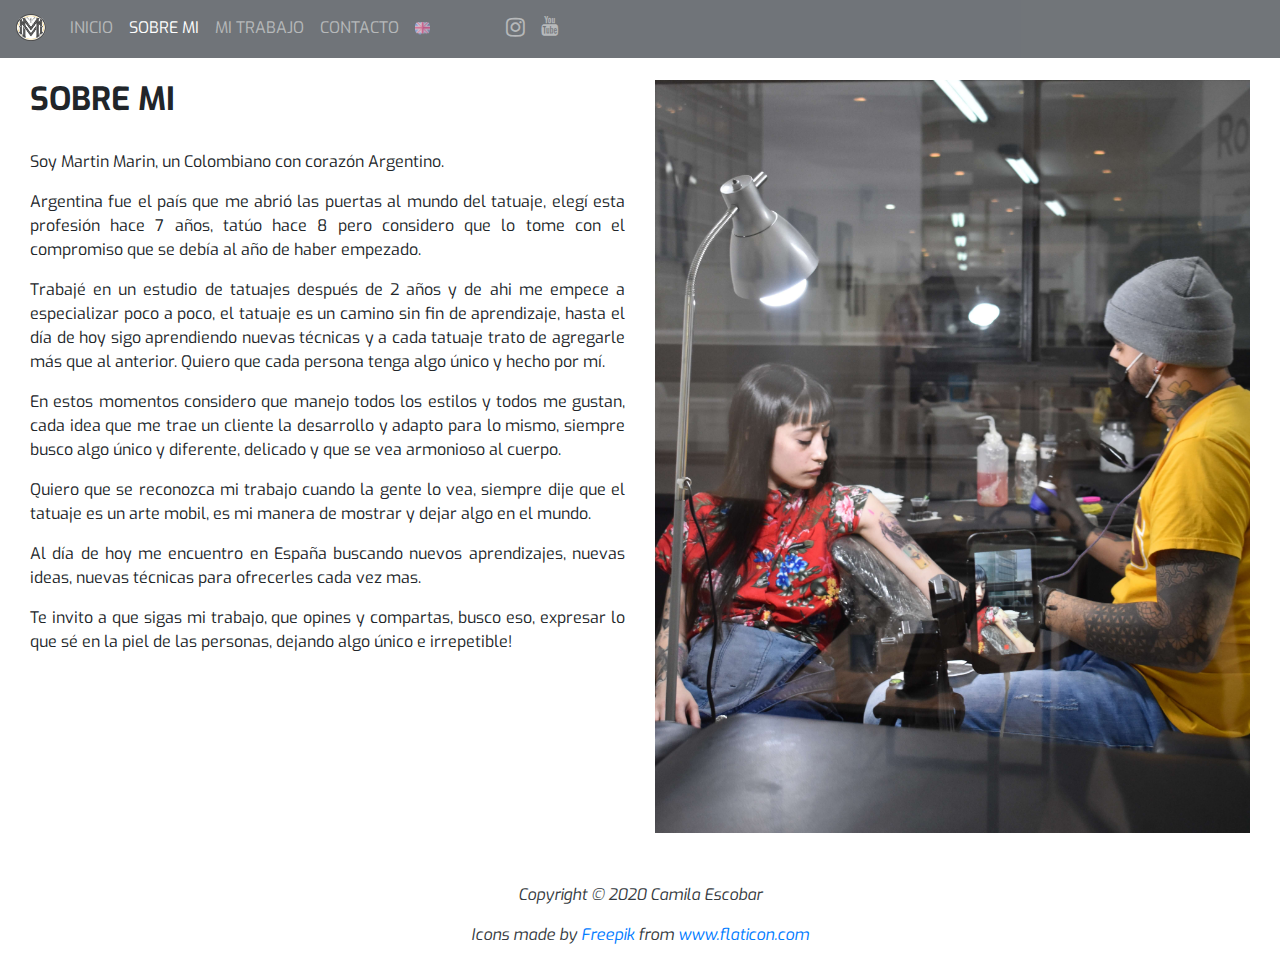
<file: spanish/sobre.html>
<!DOCTYPE html>
<html lang="es">

<head>
  <meta charset="utf-8">
  <meta name="viewport" content="width=device-width, initial-scale=1, shrink-to-fit=no">
  <meta http-equiv="X-UA-Compatible" content="ie=edge">

  <link rel="stylesheet" href="https://stackpath.bootstrapcdn.com/bootstrap/4.4.1/css/bootstrap.min.css" integrity="sha384-Vkoo8x4CGsO3+Hhxv8T/Q5PaXtkKtu6ug5TOeNV6gBiFeWPGFN9MuhOf23Q9Ifjh" crossorigin="anonymous">
  <link rel="stylesheet" href="https://stackpath.bootstrapcdn.com/font-awesome/4.7.0/css/font-awesome.min.css">
  <script src="https://stackpath.bootstrapcdn.com/bootstrap/4.4.1/js/bootstrap.min.js" integrity="sha384-wfSDF2E50Y2D1uUdj0O3uMBJnjuUD4Ih7YwaYd1iqfktj0Uod8GCExl3Og8ifwB6" crossorigin="anonymous"></script>

  <link href="../assets/css/style.css" rel="stylesheet" type="text/css" />

  <title>MMartinMarin Tattoo</title>
</head>

<body class="main-page container-fluid">

  <!-- ---------NAVBAR--------- -->

  <header>
    <nav class="navbar fixed-top navbar-expand-lg navbar-dark bg-dark">
      <!-- Navbar from Bootstrap -->
      <a class="navbar-brand" href="../spanish/ES-index.html">
        <img src="../assets/images/mm-logo.png" width="30" height="30" alt="mm logo" style="padding-bottom: 3px;"> <!-- Tips from stackoverflow -->
      </a>
      <button class="navbar-toggler" type="button" data-toggle="collapse" data-target="#navbarNavAltMarkup" aria-controls="navbarNavAltMarkup" aria-expanded="false" aria-label="Toggle navigation">
        <span class="navbar-toggler-icon"></span>
      </button>
      <div class="collapse navbar-collapse" id="navbarNavAltMarkup">
        <div class="navbar-nav">
          <a class="nav-item nav-link" href="../spanish/ES-index.html">Inicio</a>
          <a class="nav-item nav-link active" href="../spanish/sobre.html">Sobre mi <span class="sr-only">(current)</span></a>
          <a class="nav-item nav-link" href="../spanish/mi-trabajo.html">Mi trabajo</a>
          <a class="nav-item nav-link" href="../spanish/contacto.html">Contacto</a>
          <a class="nav-item nav-link language" href="../index.html"><img src="../assets/images/england.png" width="15" height="15" alt="Spanish" style="opacity: 0.7;"></a>
          <a class="nav-item nav-link" href="https://www.instagram.com/mmartinmarintattoo/" target="_blank"><i class="fa fa-instagram" style="color: rgba(255,255,255,.5); text-align: center; padding-left: 60px; font-size:22px;"></i></a>
          <a class="nav-item nav-link" href="https://www.youtube.com/watch?v=D0kRWshGBIc&t=6s" target="_blank"><i class="fa fa-youtube" style="color: rgba(255,255,255,.5); text-align: center; font-size:20px;"></i></a>
        </div>
      </div>
    </nav>
  </header>

  <!-- ---------HOME--------- -->

  <!-- About information -->

  <div class="container-fluid about-content">
    <div class="row">
      <div class="col-md">
        <h2>Sobre mi</h2><br>
        <p>Soy Martin Marin, un Colombiano con corazón Argentino.</p>
        <p>Argentina fue el país que me abrió las puertas al mundo del tatuaje, elegí esta profesión hace 7 años, tatúo hace 8 pero considero que lo tome con el compromiso que se debía al año de haber empezado.</p>
        <p>Trabajé en un estudio de tatuajes después de 2 años y de ahi me empece a especializar poco a poco, el tatuaje es un camino sin fin de aprendizaje, hasta el día de hoy sigo aprendiendo nuevas técnicas y a cada tatuaje trato de
          agregarle más que al anterior.
          Quiero que cada persona tenga algo único y hecho por mí.</p>
        <p>En estos momentos considero que manejo todos los estilos y todos me gustan, cada idea que me trae un cliente la desarrollo y adapto para lo mismo, siempre busco algo único y diferente, delicado y que se vea armonioso al cuerpo.</p>
        <p>Quiero que se reconozca mi trabajo cuando la gente lo vea, siempre dije que el tatuaje es un arte mobil, es mi manera de mostrar y dejar algo en el mundo.</p>
        <p>Al día de hoy me encuentro en España buscando nuevos aprendizajes, nuevas ideas, nuevas técnicas para ofrecerles cada vez mas.</p>
        <p>Te invito a que sigas mi trabajo, que opines y compartas, busco eso, expresar lo que sé en la piel de las personas, dejando algo único e irrepetible!</p>
      </div>
      <div class="col-md-6">
        <img class="container-fluid about-image" src="../assets/images/about.jpeg" alt="tattooing">
      </div>
    </div>


    <!-- ---------FOOTER--------- -->

    <footer>
      <div>
        <p style="text-align: center;">Copyright © 2020 Camila Escobar <div>Icons made by <a href="https://www.flaticon.com/authors/freepik" title="Freepik">Freepik</a> from <a href="https://www.flaticon.com/" title="Flaticon">www.flaticon.com</a></div>
        </p>
      </div>
    </footer>

    <script src="https://code.jquery.com/jquery-3.4.1.slim.min.js" integrity="sha384-J6qa4849blE2+poT4WnyKhv5vZF5SrPo0iEjwBvKU7imGFAV0wwj1yYfoRSJoZ+n" crossorigin="anonymous"></script>
    <script src="https://cdn.jsdelivr.net/npm/popper.js@1.16.0/dist/umd/popper.min.js" integrity="sha384-Q6E9RHvbIyZFJoft+2mJbHaEWldlvI9IOYy5n3zV9zzTtmI3UksdQRVvoxMfooAo" crossorigin="anonymous"></script>
    <script src="https://stackpath.bootstrapcdn.com/bootstrap/4.4.1/js/bootstrap.min.js" integrity="sha384-wfSDF2E50Y2D1uUdj0O3uMBJnjuUD4Ih7YwaYd1iqfktj0Uod8GCExl3Og8ifwB6" crossorigin="anonymous"></script>
</body>

</html>
</file>
<file: assets/css/style.css>
@import url('https://fonts.googleapis.com/css?family=Poiret+One|Exo|Roboto&display=swap');

/* Compressed images https://tinypng.com/*/

/* main pages */

.main-page {
  font-family: 'Exo', sans-serif;
  background-color: #ffffff;
}

.contact-page {
  font-family: 'Exo', sans-serif;
  background-color: #ffffff;
}

.mywork-page {
  background-color: #343a40;
}

/* Navbar */

.navbar {
  text-transform: uppercase;
  opacity: 0.7;
}

@media only screen and (max-width: 991px){
  .fa-instagram {
    padding-left: 0px !important;
  }
}

/* Footer */

footer {
  color: #343a40;
  font-style: italic;
  text-align: center;
  padding-top: 50px;
}

.mywork-page footer {
  color: rgba(255,255,255,.5);
}

/* Background image - Home page*/

.container-fluid .main-image {
  padding-left: 0 !important;
  padding-right: 0 !important;
}

/* Information on main page */

.container-fluid .studio-info {
  padding-left: 50px;
  padding-right: 50px;
  padding-top: 30px;
  background-color: white;
    opacity: 0.9;

  color: #343a40;
}

.studio-info img {
  height: 40px;
  width: 40px;
}

.studio-info p{
  padding-top: 15px;
}

/* Testimonials */ /* Idea from Bootstrap 4 tutorial */

.testimonial {
  padding-top: 100px;
}

.testimonial-header {
  text-align: center;
  padding-bottom: 10px;
  color: #343a40;
}

.media {
  padding-top: 20px;
  color: #343a40;
}

/* Celebrity quote */

.quote {
  margin-top: -550px;
  background-color: grey;
   opacity: 0.6;
   color:white;
   border-radius:5px;
   font-size:1.4em;
  padding-left: 20px;
  padding-right: 20px;

  font-family: 'Poiret One', cursive;

  position: absolute; /* Tip from Love Running tutorial*/
}

@media only screen and (max-width: 1080px) {
  .quote {
    margin-top: -400px;
  }
}

@media only screen and (max-width: 800px) {
  .quote {
    display: none;
  }
}

/* About page */

.about-content {
  margin-top: 80px;
  text-align: justify;
}

.about-content h2 {
  font-weight: bold;
  text-transform: uppercase;
}

.about-content p {
  text-align: justify;
}

.about-image {
  padding-right: 0;
  padding-left: 0;
}

@media only screen and (max-width: 1100px){
  .about-content {
    font-size: 80%;
  }
}

/* Contact Page */

.contact-content {
  margin-top: 80px;
}

.contact-content ul {
  list-style-type: none;
  margin-top: -150px;
}

.contact-content form {
  margin-top: 20px;
  margin-left: 20px;
  margin-right: 50px;
}

@media only screen and (max-width: 1389px) {
  .contact-content ul {
    margin-top: 10px;
    padding-left: 35px;
  }

  .google-maps iframe {
    padding-left: 20px;
    height: 300px;
    width: 450px;
  }
}

@media only screen and (max-width: 991px) {
  .google-maps iframe {
    height: 300px;
    width: 450px;
  }

  .contact-content ul {
    margin-top: -30px;
    padding-left: 10px;
    padding-top: 20px;
  }
}

@media only screen and (max-width: 687px) {
  .google-maps iframe {
    height: 200px;
    width: 300px;
  }
}

@media only screen and (max-width: 537px) {
  .google-maps iframe {
    height: 150px;
    width: 300px;
  }

  .contact-content ul {
    margin-top: -30px;
    padding-left: 35px;
    padding-top: 50px;
  }
}

/* My work page */

.carousel-item {
  margin-top: 70px;
}

.d-block {
    display: block!important;
    margin-left: auto;
    margin-right: auto;
}

.w-100 {
    width: 50%!important;
}

@media only screen and (max-width: 800px) {
  .w-100 {
      width: 70%!important;
  }

  .navbar-toggler-icon {
    width: 1em;
    height: 1em;
  }

  html {
    font-size: 80%;
  }

  .mm-logo {
    height: 25px;
    width: 25px;
  }
}

@media only screen and (max-width: 600px) {
  .w-100 {
      width: 100%!important;
  }

  html {
    font-size: 70%;
  }

  .mm-logo {
    height: 20px;
    width: 20px;
  }
}
</file>
